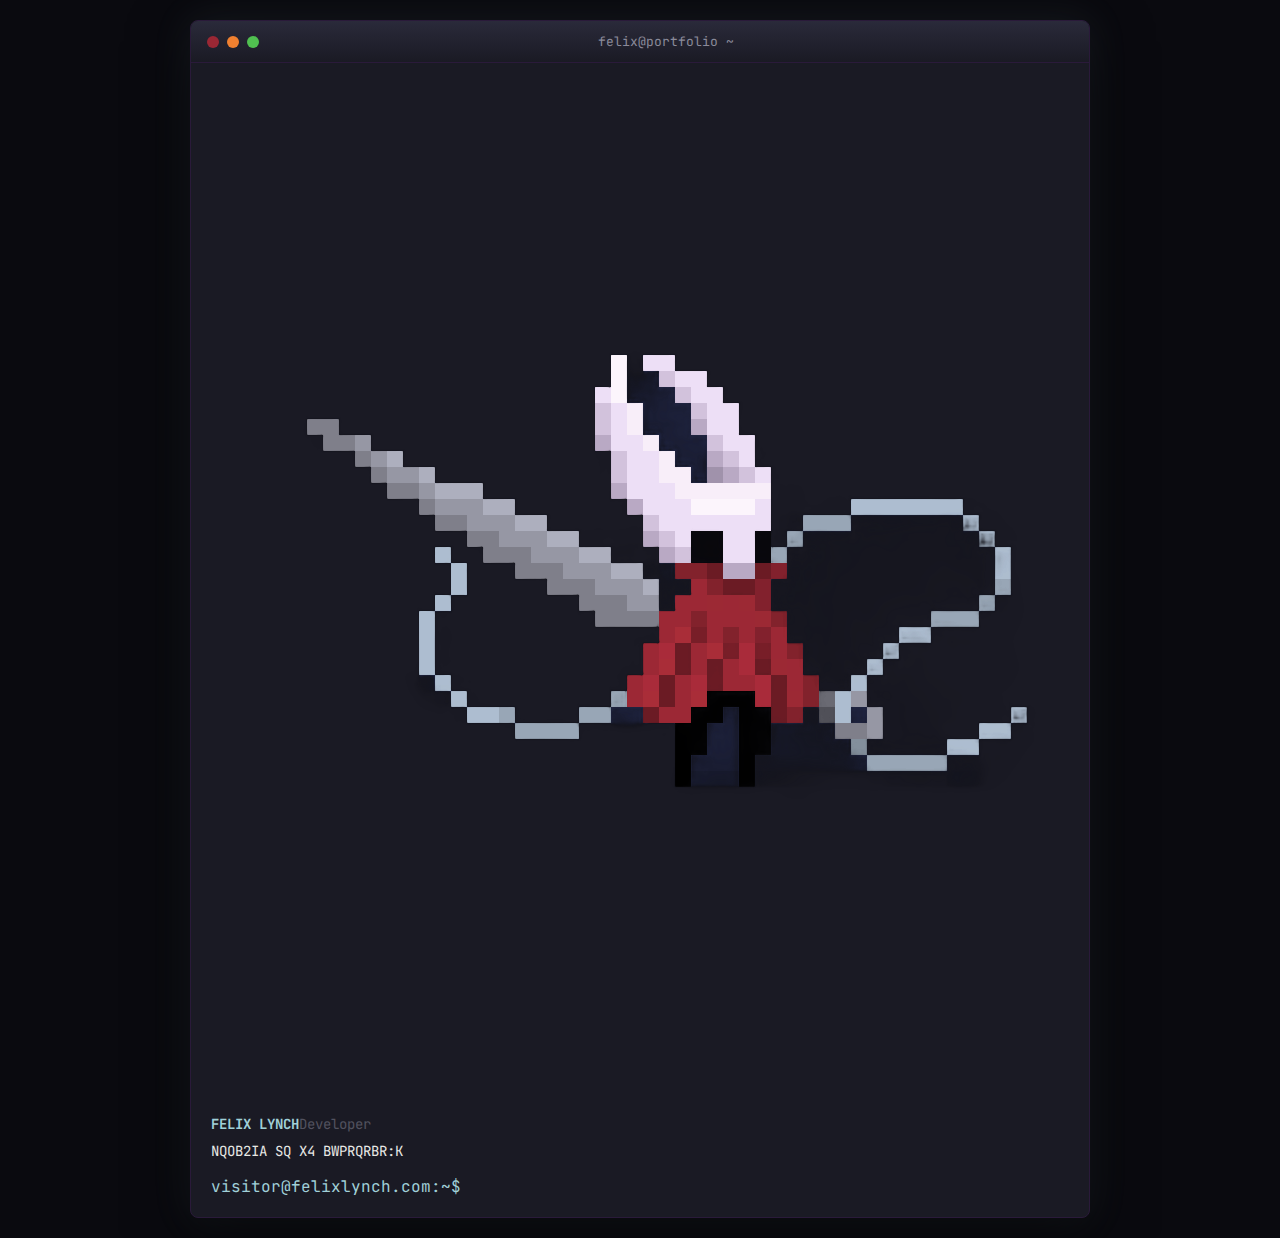
<file: index.html>
<!DOCTYPE html>
<html lang="en">
<head>
    <meta charset="UTF-8">
    <meta name="viewport" content="width=device-width, initial-scale=1.0">
    <title>Felix Lynch | Developer</title>
    <link rel="stylesheet" href="css/style.css">
    <link rel="preconnect" href="https://fonts.googleapis.com">
    <link rel="preconnect" href="https://fonts.gstatic.com" crossorigin>
    <link href="https://fonts.googleapis.com/css2?family=JetBrains+Mono:wght@400;700&display=swap" rel="stylesheet">
</head>
<body>
    <div class="terminal">
        <div class="terminal-header">
            <div class="terminal-buttons">
                <span class="btn-close"></span>
                <span class="btn-minimize"></span>
                <span class="btn-maximize"></span>
            </div>
            <div class="terminal-title">felix@portfolio ~ </div>
        </div>
        <div class="terminal-body" id="terminal-body">
            <div id="output"></div>
            <div class="input-line">
                <span class="prompt">visitor@felixlynch.com:~$</span>
                <input type="text" id="command-input" autofocus autocomplete="off" spellcheck="false">
                <span class="cursor"></span>
            </div>
        </div>
    </div>

    <script src="js/github.js"></script>
    <script src="js/terminal.js"></script>
    <script src="js/main.js"></script>
</body>
</html>
</file>
<file: css/style.css>
/* Hollow Knight inspired terminal theme */
:root {
    --void-black: #0a0a0f;
    --void-dark: #1a1a24;
    --soul-cyan: #a0d0d8;
    --pale-white: #e8e8e4;
    --pale-dim: #8a8a9a;
    --void-purple: #2a1a3a;
    --radiance-orange: #f08030;
    --hornet-red: #9A2734;
    --lifeblood-blue: #3080c0;
}

* {
    margin: 0;
    padding: 0;
    box-sizing: border-box;
}

body {
    background: var(--void-black);
    min-height: 100vh;
    display: flex;
    justify-content: center;
    align-items: center;
    padding: 20px;
    font-family: 'JetBrains Mono', monospace;
}

/* Terminal window */
.terminal {
    width: 100%;
    max-width: 900px;
    min-height: 600px;
    background: var(--void-dark);
    border-radius: 8px;
    border: 1px solid var(--void-purple);
    box-shadow: 0 20px 60px rgba(0, 0, 0, 0.5),
                0 0 40px rgba(160, 208, 216, 0.1);
    overflow: hidden;
    display: flex;
    flex-direction: column;
}

/* Terminal header bar */
.terminal-header {
    background: linear-gradient(180deg, #2a2a3a 0%, var(--void-dark) 100%);
    padding: 12px 16px;
    display: flex;
    align-items: center;
    border-bottom: 1px solid var(--void-purple);
}

.terminal-buttons {
    display: flex;
    gap: 8px;
}

.terminal-buttons span {
    width: 12px;
    height: 12px;
    border-radius: 50%;
}

.btn-close { background: var(--hornet-red); }
.btn-minimize { background: var(--radiance-orange); }
.btn-maximize { background: #50c050; }

.terminal-title {
    flex: 1;
    text-align: center;
    color: var(--pale-dim);
    font-size: 13px;
}

/* Terminal body */
.terminal-body {
    flex: 1;
    padding: 20px;
    overflow-y: auto;
    display: flex;
    flex-direction: column;
}

#output {
    flex: 1;
    color: var(--pale-white);
    font-size: 14px;
    line-height: 1.6;
    white-space: pre-wrap;
    word-wrap: break-word;
}

/* Output styling */
.output-line {
    margin-bottom: 4px;
}

.output-command {
    color: var(--pale-dim);
}

.output-success {
    color: var(--soul-cyan);
}

.output-error {
    color: var(--hornet-red);
}

.output-warning {
    color: var(--radiance-orange);
}

.output-info {
    color: var(--lifeblood-blue);
}

.output-highlight {
    color: var(--soul-cyan);
    font-weight: bold;
}

.output-dim {
    color: var(--pale-dim);
    opacity: 0.5;
}

.spinner {
    color: var(--soul-cyan);
}

/* Input line */
.input-line {
    display: flex;
    align-items: center;
    margin-top: 10px;
}

.prompt {
    color: var(--soul-cyan);
    margin-right: 10px;
    white-space: nowrap;
}

#command-input {
    flex: 1;
    background: transparent;
    border: none;
    outline: none;
    color: var(--pale-white);
    font-family: inherit;
    font-size: 14px;
    caret-color: var(--soul-cyan);
}

/* Blinking cursor */
.cursor {
    display: inline-block;
    width: 8px;
    height: 16px;
    background: var(--soul-cyan);
    animation: blink 1s step-end infinite;
    margin-left: 2px;
}

@keyframes blink {
    50% { opacity: 0; }
}

/* Hide cursor when input is focused (browser shows its own) */
#command-input:focus + .cursor {
    display: none;
}

/* Project cards in output */
.project-card {
    border: 1px solid var(--void-purple);
    border-radius: 4px;
    padding: 12px;
    margin: 8px 0;
    background: rgba(42, 26, 58, 0.3);
}

.project-name {
    color: var(--soul-cyan);
    font-weight: bold;
    font-size: 15px;
}

.project-desc {
    color: var(--pale-dim);
    margin: 6px 0;
    font-size: 13px;
}

.project-meta {
    display: flex;
    gap: 16px;
    font-size: 12px;
    color: var(--pale-dim);
}

.project-lang {
    color: var(--radiance-orange);
}

.project-stars {
    color: var(--radiance-orange);
}

/* ASCII art styling */
.ascii-art {
    color: var(--soul-cyan);
    font-size: 12px;
    line-height: 1.2;
}

.ascii-art.hornet {
    color: var(--hornet-red);
}

/* Links */
a {
    color: var(--lifeblood-blue);
    text-decoration: none;
}

a:hover {
    text-decoration: underline;
}

a.copyable {
    cursor: pointer;
}

a.copyable:hover {
    color: var(--soul-cyan);
}

/* Scrollbar */
.terminal-body::-webkit-scrollbar {
    width: 8px;
}

.terminal-body::-webkit-scrollbar-track {
    background: var(--void-black);
}

.terminal-body::-webkit-scrollbar-thumb {
    background: var(--void-purple);
    border-radius: 4px;
}

.terminal-body::-webkit-scrollbar-thumb:hover {
    background: var(--soul-cyan);
}

/* Responsive */
@media (max-width: 768px) {
    body {
        padding: 10px;
    }

    .terminal {
        min-height: 80vh;
    }

    .prompt {
        font-size: 12px;
    }

    #command-input {
        font-size: 12px;
    }
}
</file>
